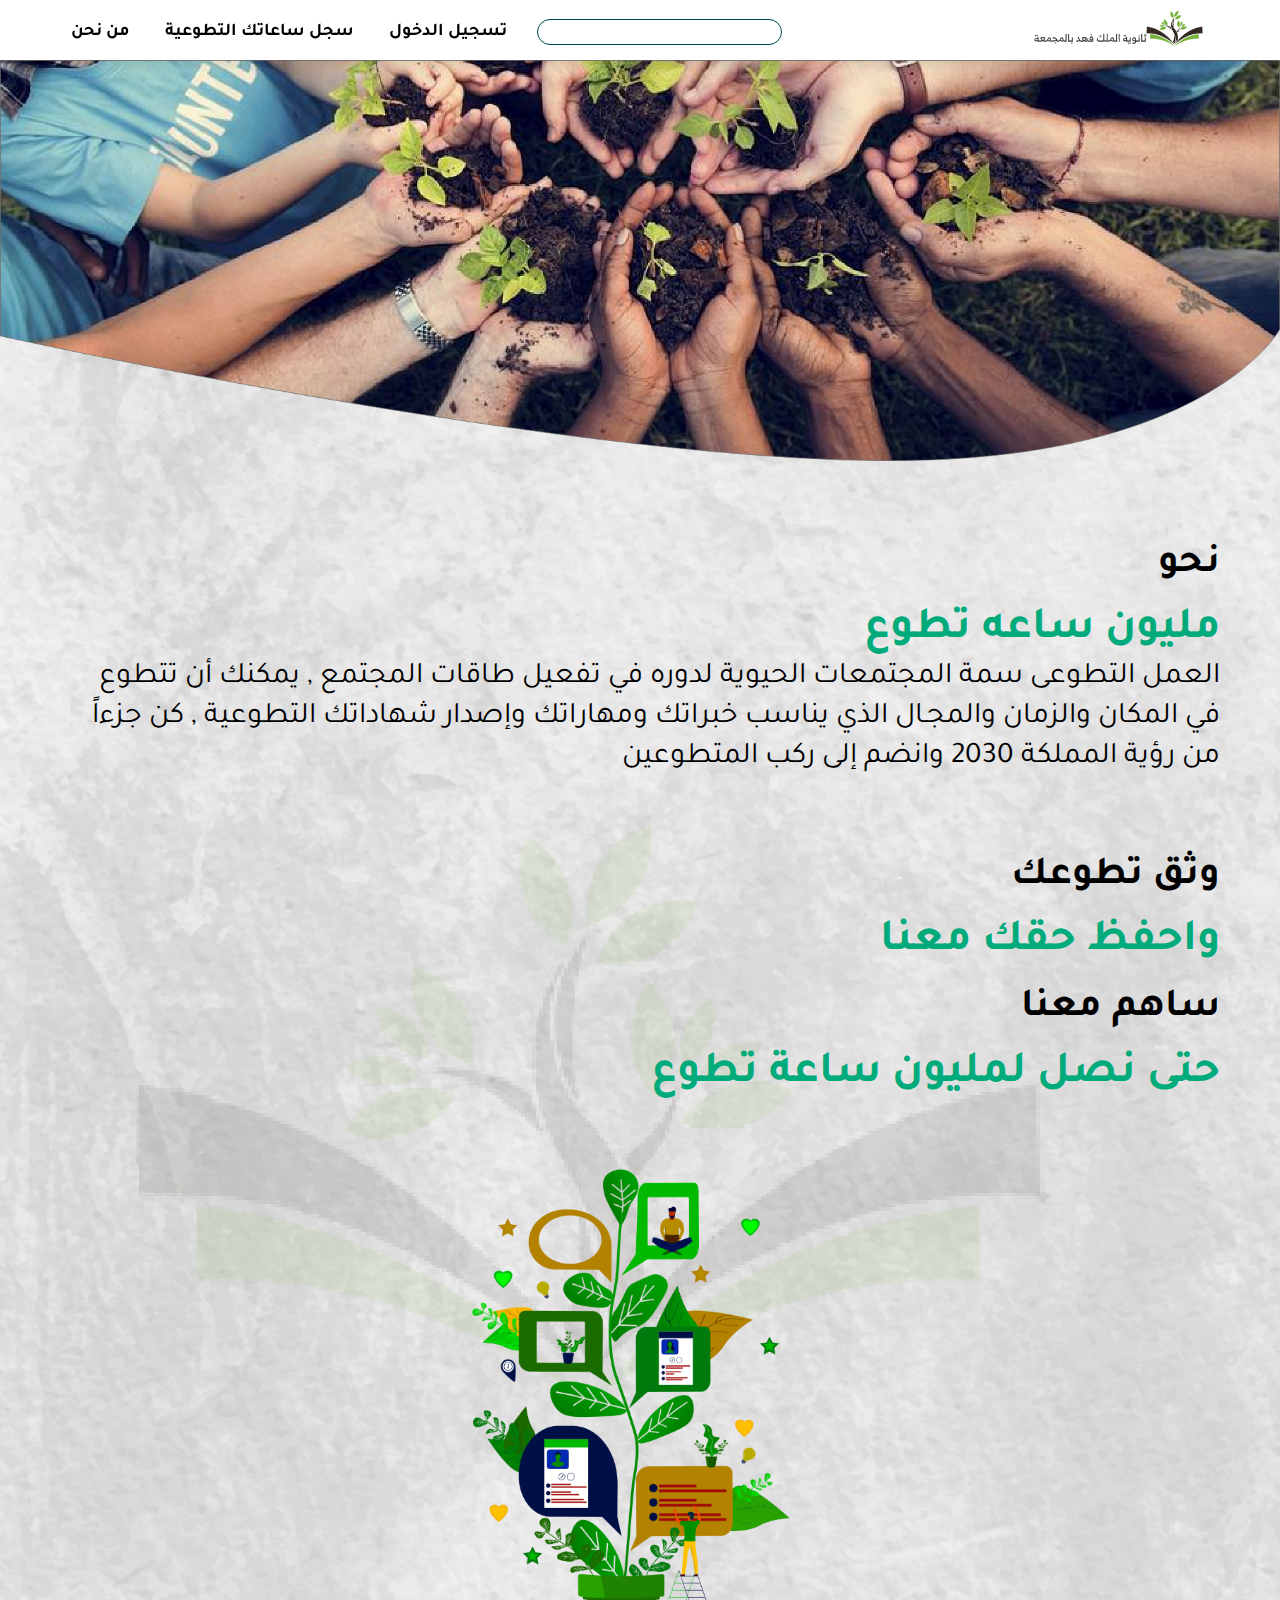
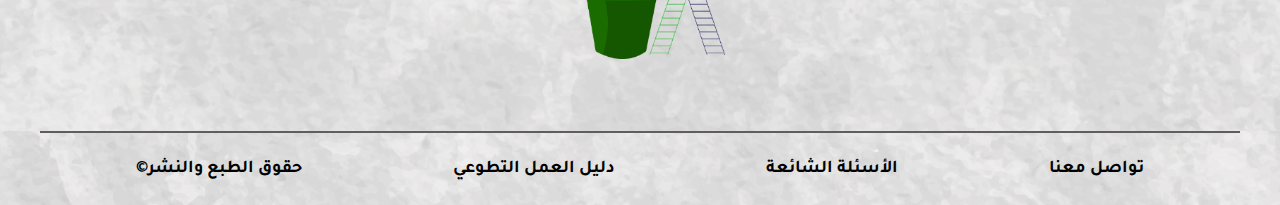
<file: index.html>
<!DOCTYPE html>
<html lang="en">
<head>
  <meta charset="UTF-8">
  <meta http-equiv="X-UA-Compatible" content="IE=edge">
  <meta name="viewport" content="width=, initial-scale=1.0">
  <title>ثانوية الملك فهد بالمجمعة</title>
  <link rel="icon" href="./images/landing-2.png">
  
  <!-- font awesome cdn link  -->
  <link rel="stylesheet" href="https://cdnjs.cloudflare.com/ajax/libs/font-awesome/6.1.1/css/all.min.css" integrity="sha512-KfkfwYDsLkIlwQp6LFnl8zNdLGxu9YAA1QvwINks4PhcElQSvqcyVLLD9aMhXd13uQjoXtEKNosOWaZqXgel0g==" crossorigin="anonymous" referrerpolicy="no-referrer" />
  
  <!-- custom css file link  -->
  <link rel="stylesheet" href="css/style.css">
</head>
<body>

  <!-- start header  -->
  <header class="header">
    
    <div class="container">
      
      <nav class="navbar">
        <ul>
          <li><a href="about.html">من نحن</a></li>
          <li><a href="register.html">سجل ساعاتك التطوعية</a></li>
          <li><a href="login.html" class="signin">تسجيل الدخول</a></li>
          <li>
            <form action="" class="search-form">
              <input type="search" id="search-box">
              <label for="search-box" class="fas fa-search"></label>
            </form>
          </li>
        </ul>
      </nav>
      
      <div id="menu-btn" class="fas fa-bars"></div>
    
      <a href="login.html"><i class="fa-regular fa-user"></i></a>
      
      <a href="index.html" class="logo"><img src="images/logo.png" alt=""></a>
    </div>
    
  </header>

  <!-- end header  -->


  <!-- start home landing -->
  
  <div class="home-landing">

    <div class="image">
      <img src="./images/home-landing.png" alt="">
    </div>

    <div class="box-container">

      <div class="box">
        <h2>نحو</h2>
        <h1><span> مليون ساعه تطوع </span></h1>
        <p>العمل التطوعى سمة المجتمعات الحيوية لدوره في تفعيل طاقات المجتمع , يمكنك أن تتطوع في المكان والزمان والمجـال الذي يناسب خبراتك ومهاراتك وإصدار شهاداتك التطوعية , كن جزءاً من رؤية المملكة 2030 وانضم إلى ركب المتطوعين</p>
      </div>

      <div class="box">
        <h2>وثق تطوعك</h2>
          <span>واحفظ حقك معنا</span>
          <h2>ساهم معنا</h2>
          <span>حتى نصل لمليون ساعة تطوع</span>
      </div>

      <div class="box box-image">
        <img src="./images/landing-box.png" alt="">
      </div>

    </div>

  </div>

  <!-- end home landing -->


  <!-- start footer -->

  <footer class="footer">

    <div class="container">

      <a href="#">&copy;حقوق الطبع والنشر</a>
      <a href="./images/دليل العمل التطوعي 7فبراير2.pdf">دليل العمل التطوعي</a>
      <a href="questions.html"> الأسئلة الشائعة</a>

      <div class="contact">
        <h3>تواصل معنا</h3>
        <div class="icons">
          <a href="#"><i class="fa-brands fa-facebook"></i></a>
          <a href="#"><i class="fa-brands fa-instagram"></i></a>
          <a href="#"><i class="fa-brands fa-twitter"></i></a>
          <a href="#"><i class="fa-brands fa-youtube"></i></a>
        </div>
      </div>

    </div>

  </footer>

  <!-- end footer -->









  <!-- js file  -->
  <script src="./js/script.js"></script>
</body>
</html>
</file>
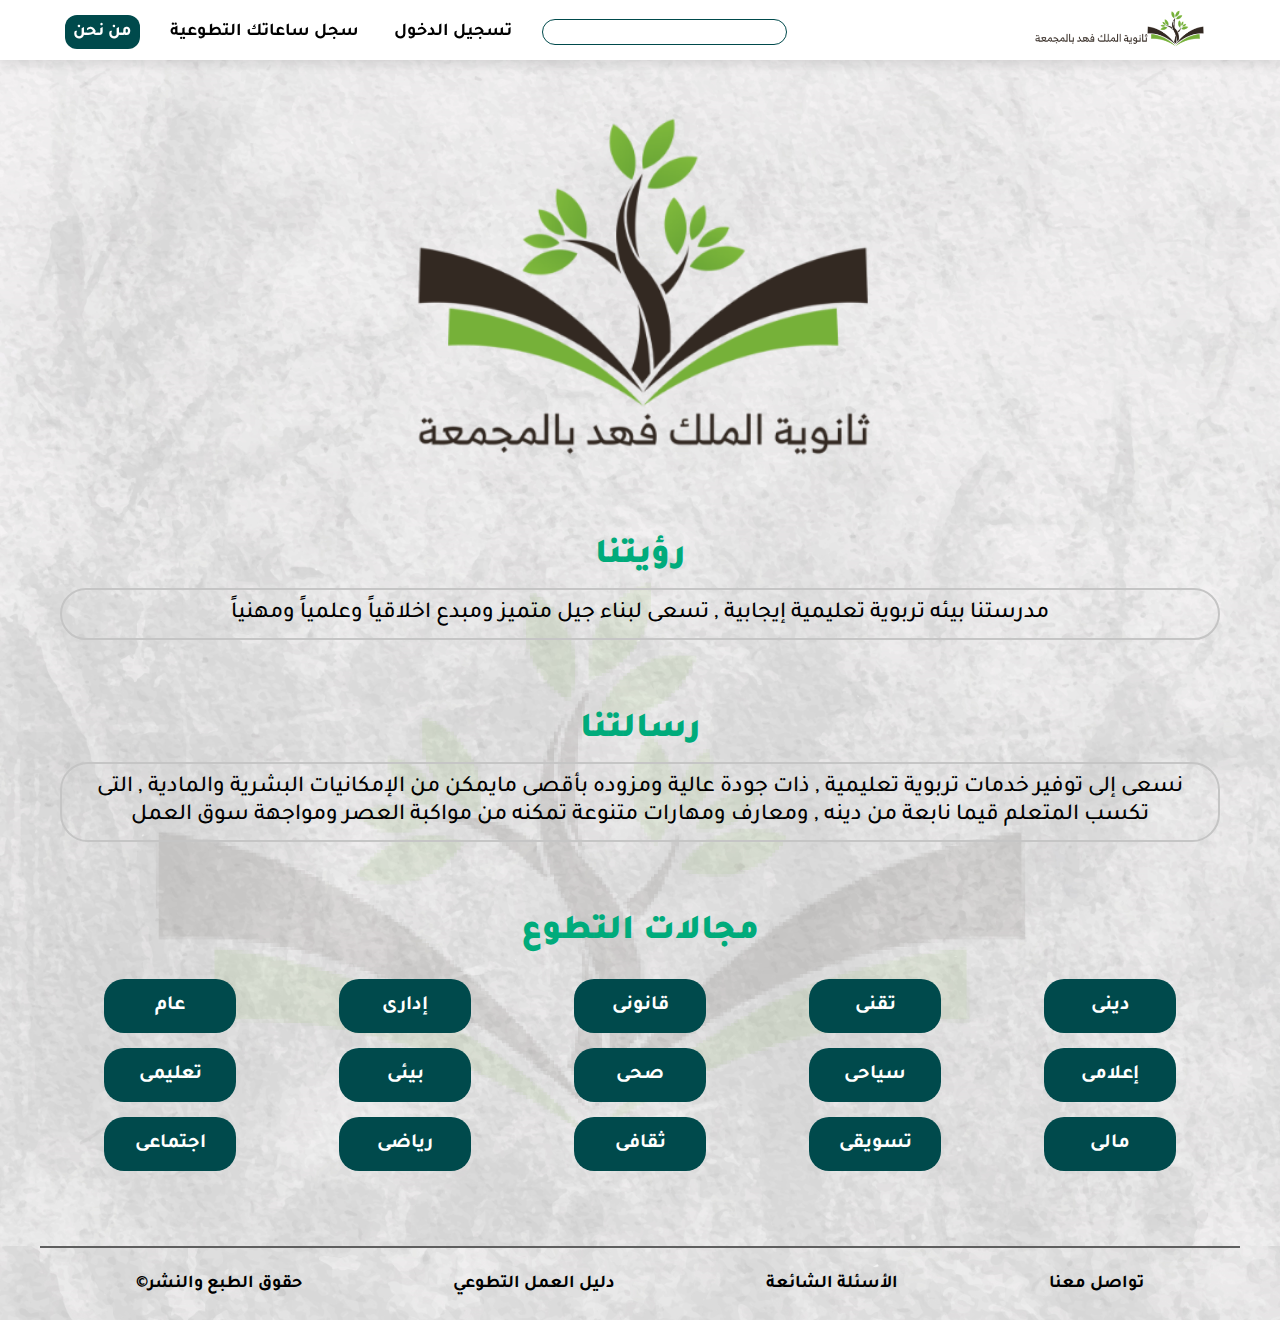
<file: about.html>
<!DOCTYPE html>
<html lang="en">
<head>
  <meta charset="UTF-8">
  <meta http-equiv="X-UA-Compatible" content="IE=edge">
  <meta name="viewport" content="width=, initial-scale=1.0">
  <title>من نحن</title>
  <link rel="icon" href="./images/landing-2.png">
  
  <!-- font awesome cdn link  -->
  <link rel="stylesheet" href="https://cdnjs.cloudflare.com/ajax/libs/font-awesome/6.1.1/css/all.min.css" integrity="sha512-KfkfwYDsLkIlwQp6LFnl8zNdLGxu9YAA1QvwINks4PhcElQSvqcyVLLD9aMhXd13uQjoXtEKNosOWaZqXgel0g==" crossorigin="anonymous" referrerpolicy="no-referrer" />
  
  <!-- custom css file link  -->
  <link rel="stylesheet" href="css/style.css">
</head>
<body>

  <!-- start header  --> 
  <header class="header">
    
    <div class="container">
      
      <nav class="navbar">
        <ul>
          <li><a href="about.html">من نحن</a></li>
          <li><a href="register.html">سجل ساعاتك التطوعية</a></li>
          <li><a href="login.html" class="signin">تسجيل الدخول</a></li>
          <li>
            <form action="" class="search-form">
              <input type="search" id="search-box">
              <label for="search-box" class="fas fa-search"></label>
            </form>
          </li>
        </ul>
      </nav>
      
      <div id="menu-btn" class="fas fa-bars"></div>
      
      <a href="login.html"><i class="fa-regular fa-user"></i></a>
      
      <a href="index.html" class="logo"><img src="images/logo.png" alt=""></a>
    
    </div>
    
  </header>

  <!-- end header  -->


  <!-- start about -->

  <div class="about">
		<div class="image">
			<img src="./images/landing-2.png" alt="">
		</div>
		<div class="container">
      <div class="text">
				<h1>رؤيتنا <i class="fa-solid fa-eye"></i></h1>
        <p>مدرستنا بيئه تربوية تعليمية إيجابية , تسعى لبناء جيل متميز ومبدع اخلاقياً وعلمياً ومهنياً</p>
			</div>
      <div class="text">
				<h1>رسالتنا  <i class="fa-solid fa-envelope"></i></h1>
        <p>نسعى إلى توفير خدمات تربوية تعليمية , ذات جودة عالية ومزوده بأقصى مايمكن من الإمكانيات البشرية والمادية , التى تكسب المتعلم قيما نابعة من دينه , ومعارف ومهارات متنوعة تمكنه من مواكبة العصر ومواجهة سوق العمل</p>
			</div>
      <div class="text">
				<h1>مجالات التطوع</h1>
				<div class="titles">
          <div class="title"><button>عام</button></div>
          <div class="title"><button>إدارى</button></div>
          <div class="title"><button>قانونى</button></div>
          <div class="title"><button>تقنى</button></div>
          <div class="title"><button>دينى</button></div>
          <div class="title"><button>تعليمى</button></div>
          <div class="title"><button>بيئى</button></div>
          <div class="title"><button>صحى</button></div>
          <div class="title"><button>سياحى</button></div>
          <div class="title"><button>إعلامى</button></div>
          <div class="title"><button>اجتماعى</button></div>
          <div class="title"><button>رياضى</button></div>
          <div class="title"><button>ثقافى</button></div>
          <div class="title"><button>تسويقى</button></div>
          <div class="title"><button>مالى</button></div>
				</div>
			</div>
		</div>
	</div>

  <!-- end about -->




	<!-- start footer -->

  <footer class="footer">

    <div class="container">

      <a href="#">&copy;حقوق الطبع والنشر</a>
      <a href="./images/دليل العمل التطوعي 7فبراير2.pdf">دليل العمل التطوعي</a>
      <a href="questions.html"> الأسئلة الشائعة</a>

      <div class="contact">
        <h3>تواصل معنا</h3>
        <div class="icons">
          <a href="#"><i class="fa-brands fa-facebook"></i></a>
          <a href="#"><i class="fa-brands fa-instagram"></i></a>
          <a href="#"><i class="fa-brands fa-twitter"></i></a>
          <a href="#"><i class="fa-brands fa-youtube"></i></a>
        </div>
      </div>

    </div>

  </footer>
	
		<!-- end footer -->
	
	
	
	
	
	
	
	
	
	
	
	
		<!--  js file  -->
		<script src="./js/script.js"></script>
</body>
</html>
</file>
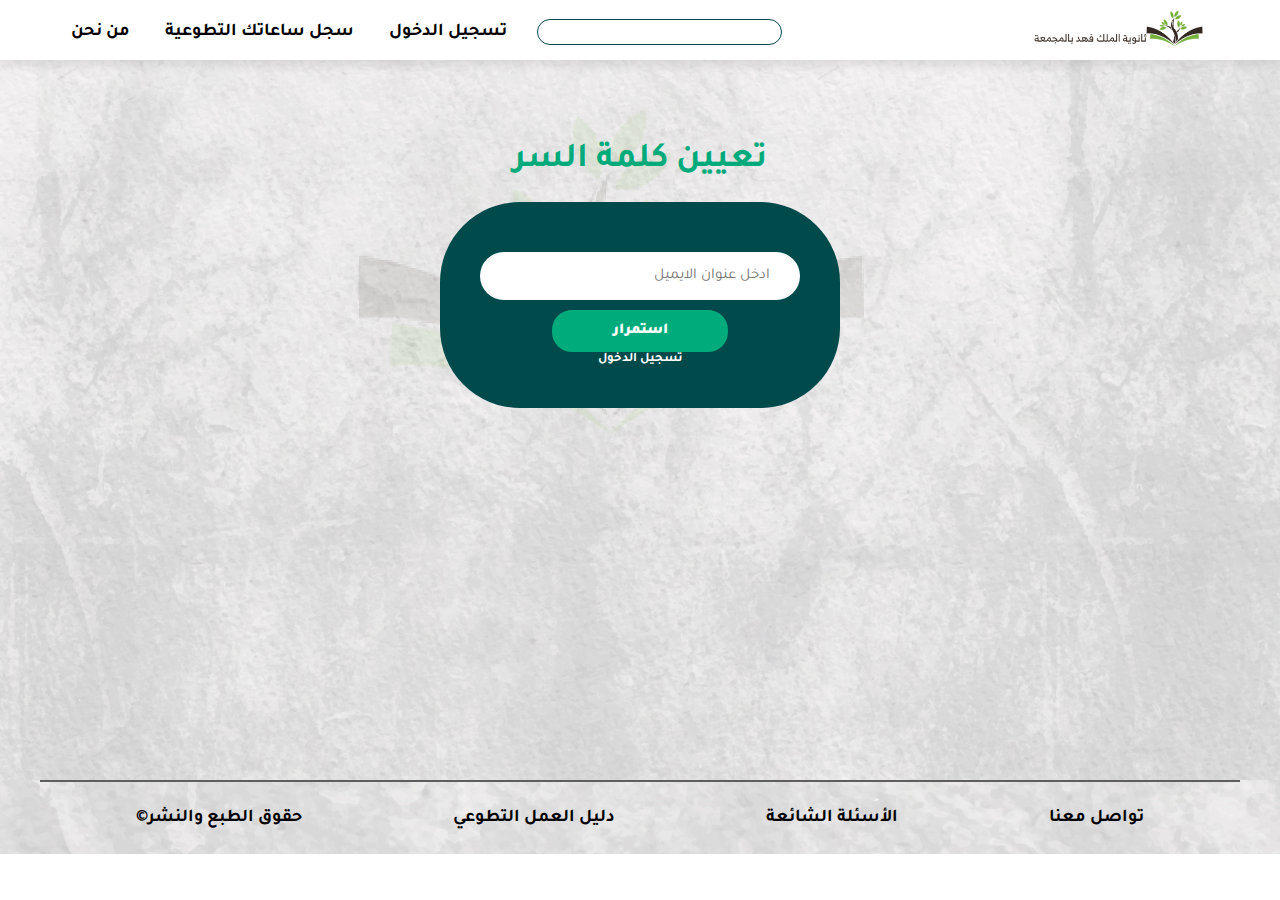
<file: forgot-password.html>
<!DOCTYPE html>
<html lang="en">
<head>
  <meta charset="UTF-8">
  <meta http-equiv="X-UA-Compatible" content="IE=edge">
  <meta name="viewport" content="width=device-width, initial-scale=1.0">
  <title>تعيين كلمة السر</title>
  <link rel="icon" href="./images/landing-2.png">
  
  <!-- font awesome cdn link  -->
  <link rel="stylesheet" href="https://cdnjs.cloudflare.com/ajax/libs/font-awesome/6.1.1/css/all.min.css" integrity="sha512-KfkfwYDsLkIlwQp6LFnl8zNdLGxu9YAA1QvwINks4PhcElQSvqcyVLLD9aMhXd13uQjoXtEKNosOWaZqXgel0g==" crossorigin="anonymous" referrerpolicy="no-referrer" />
  
  <!-- custom css file link  -->
  <link rel="stylesheet" href="css/style.css">
</head>
<body>

    <!-- start header  -->

    <header class="header">
    
      <div class="container">
        
        <nav>
          <ul>
            <li><a href="about.html">من نحن</a></li>
            <li><a href="register.html">سجل ساعاتك التطوعية</a></li>
            <li><a href="login.html" class="signin">تسجيل الدخول</a></li>
            <li>
              <form action="" class="search-form">
                <input type="search" id="search-box">
                <label for="search-box" class="fas fa-search"></label>
              </form>
            </li>
          </ul>
        </nav>
        
        <div id="menu-btn" class="fas fa-bars"></div>
        
        <a href="login.html"><i class="fa-regular fa-user"></i></a>
        
        <a href="index.html" class="logo"><img src="images/logo.png" alt=""></a>
      </div>
      
    </header>
  
    <!-- end header  -->

    <!-- start forgot password  -->

    <div class="forgot-password">

      <div class="container">

				<div class="forgot-password-form">

					<div class="text">
						<h1>تعيين كلمة السر</h1>
					</div>
    
          <form action="" method="post">
              <div class="inputBox">
                <input type="email" name="" placeholder="ادخل عنوان الايميل" id="" required>
                <i class="fas fa-user"></i>
              </div>
              <input type="submit" value="استمرار" class="btn">
              <div class="flex">
                <a href="login.html">تسجيل الدخول</a>
              </div>
          </form>

        </div>

			</div>

		</div>

    <!-- end forgot password  -->








    <!-- start footer -->

				<footer class="footer">

			<div class="container">
	
				<a href="#">&copy;حقوق الطبع والنشر</a>
				<a href="./images/دليل العمل التطوعي 7فبراير2.pdf">دليل العمل التطوعي</a>
				<a href="questions.html"> الأسئلة الشائعة</a>
	
				<div class="contact">
					<h3>تواصل معنا</h3>
					<div class="icons">
						<a href="#"><i class="fa-brands fa-facebook"></i></a>
						<a href="#"><i class="fa-brands fa-instagram"></i></a>
						<a href="#"><i class="fa-brands fa-twitter"></i></a>
						<a href="#"><i class="fa-brands fa-youtube"></i></a>
					</div>
				</div>
	
			</div>
	
		</footer>
	
		<!-- end footer -->
	
	
	
	
	
	
	
	
	
	
	
	
		<!-- file js  -->
		<script src="./js/script.js"></script>
</body>
</html>
</file>
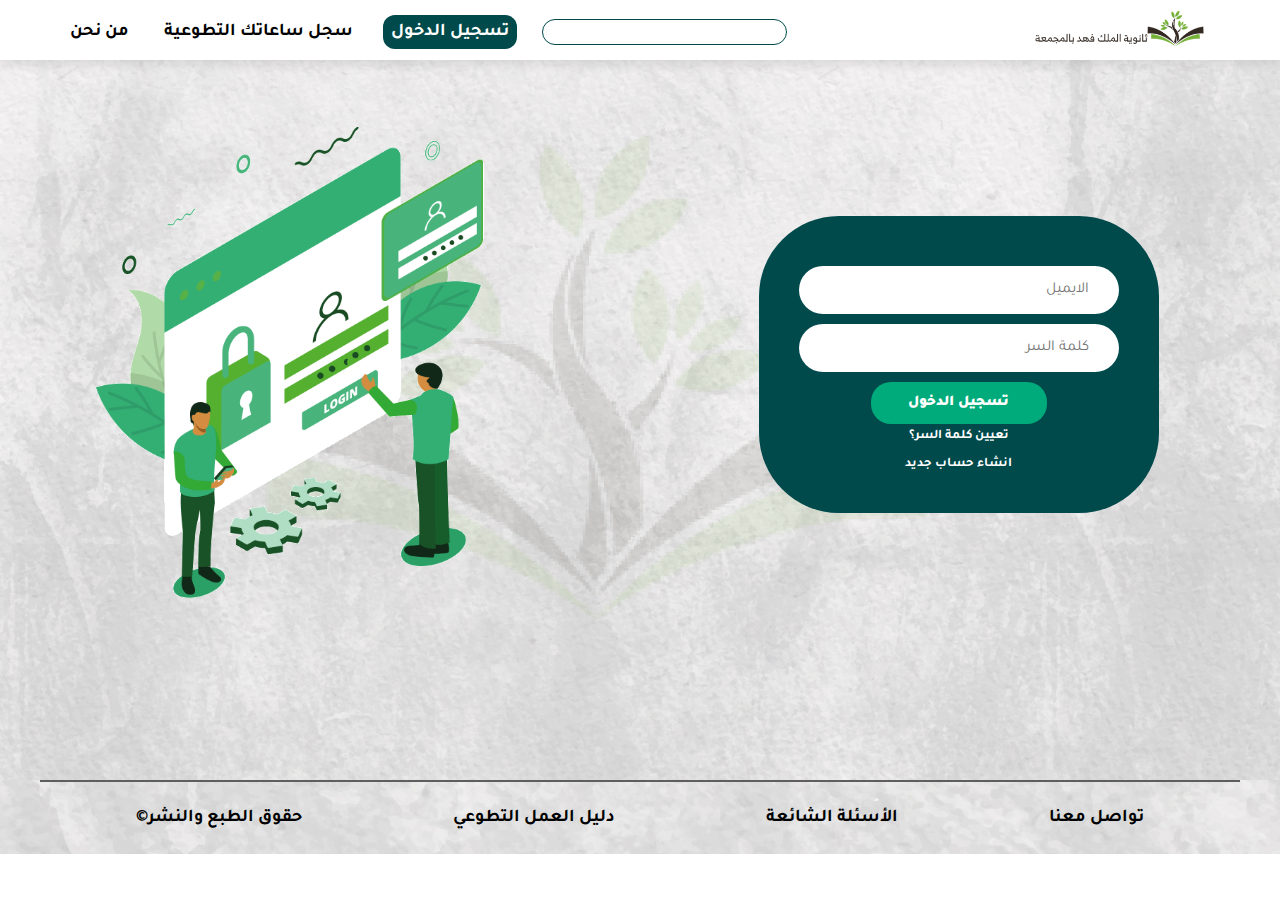
<file: login.html>
<!DOCTYPE html>
<html lang="en">
<head>
  <meta charset="UTF-8">
  <meta http-equiv="X-UA-Compatible" content="IE=edge">
  <meta name="viewport" content="width=device-width, initial-scale=1.0">
  <title>تسجيل الدخول</title>
  <link rel="icon" href="./images/landing-2.png">
  
  <!-- font awesome cdn link  -->
  <link rel="stylesheet" href="https://cdnjs.cloudflare.com/ajax/libs/font-awesome/6.1.1/css/all.min.css" integrity="sha512-KfkfwYDsLkIlwQp6LFnl8zNdLGxu9YAA1QvwINks4PhcElQSvqcyVLLD9aMhXd13uQjoXtEKNosOWaZqXgel0g==" crossorigin="anonymous" referrerpolicy="no-referrer" />
  
  <!-- custom css file link  -->
  <link rel="stylesheet" href="css/style.css">
</head>
<body>

    <!-- start header  -->

    <header class="header">
    
      <div class="container">
        
        <nav>
          <ul>
            <li><a href="about.html">من نحن</a></li>
            <li><a href="register.html">سجل ساعاتك التطوعية</a></li>
            <li><a href="login.html" class="signin">تسجيل الدخول</a></li>
            <li>
              <form action="" class="search-form">
                <input type="search" id="search-box">
                <label for="search-box" class="fas fa-search"></label>
              </form>
            </li>
          </ul>
        </nav>
        
        
        <div id="menu-btn" class="fas fa-bars"></div>
        
        <a href="login.html"><i class="fa-regular fa-user"></i></a>
        
        <a href="index.html" class="logo"><img src="images/logo.png" alt=""></a>
      </div>
      
    </header>
  
    <!-- end header  -->
  
  
  
    <!-- start login -->
  
    <div class="login">
  
      <div class="container">

        <div class="image">
          <img src="./images/01234.png" alt="">
        </div>
        <div class="login-form">
    
          <form action="" method="post">
              <div class="inputBox">
                <input type="email" name="" placeholder="الايميل" id="" required>
                <i class="fas fa-user"></i>
              </div>
              <div class="inputBox">
                <input type="password" name="" placeholder="كلمة السر" id="" required>
                <i class="fas fa-lock"></i>
              </div>
              <input type="submit" value="تسجيل الدخول" class="btn">
              <div class="flex">
                <a href="forgot-password.html">تعيين كلمة السر؟</a>
                <a href="register.html">انشاء حساب جديد</a>
              </div>
          </form>

        </div>
  
      </div>

    </div>
    
    <!--end login -->

  
    <!-- start footer -->
  
    <footer class="footer">

			<div class="container">
	
				<a href="#">&copy;حقوق الطبع والنشر</a>
				<a href="./images/دليل العمل التطوعي 7فبراير2.pdf">دليل العمل التطوعي</a>
				<a href="questions.html"> الأسئلة الشائعة</a>
	
				<div class="contact">
					<h3>تواصل معنا</h3>
					<div class="icons">
						<a href="#"><i class="fa-brands fa-facebook"></i></a>
						<a href="#"><i class="fa-brands fa-instagram"></i></a>
						<a href="#"><i class="fa-brands fa-twitter"></i></a>
						<a href="#"><i class="fa-brands fa-youtube"></i></a>
					</div>
				</div>
	
			</div>
	
		</footer>
  
    <!-- end footer -->
  
  
  
  
  
  
  
  
  
  
  
  
    <!-- file js  -->
    <script src="./js/script.js"></script>
</body>
</html>
</file>
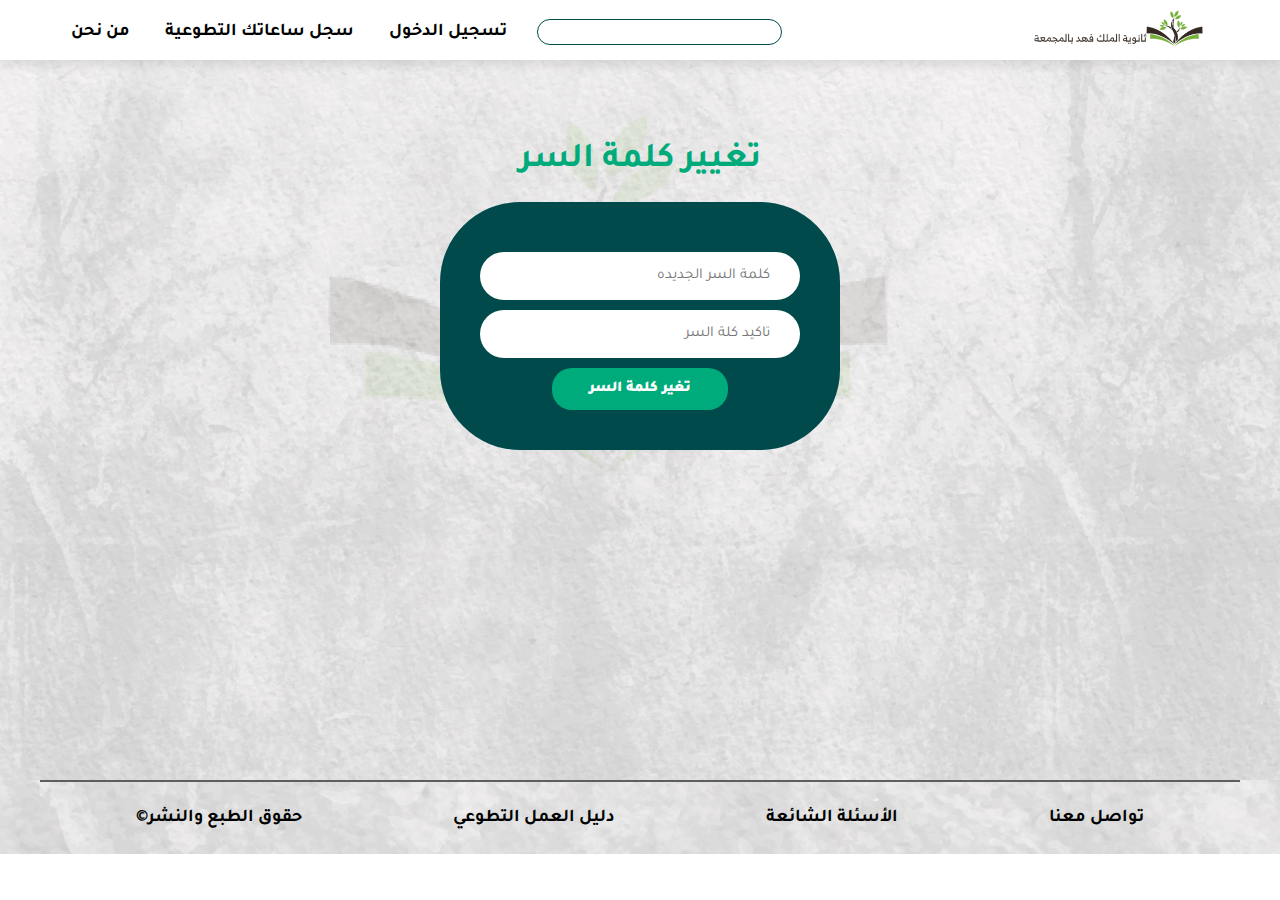
<file: new-password.html>
<!DOCTYPE html>
<html lang="en">
<head>
  <meta charset="UTF-8">
  <meta http-equiv="X-UA-Compatible" content="IE=edge">
  <meta name="viewport" content="width=device-width, initial-scale=1.0">
  <title>كلمة السر الجديدة</title>
  <link rel="icon" href="./images/landing-2.png">
  
  <!-- font awesome cdn link  -->
  <link rel="stylesheet" href="https://cdnjs.cloudflare.com/ajax/libs/font-awesome/6.1.1/css/all.min.css" integrity="sha512-KfkfwYDsLkIlwQp6LFnl8zNdLGxu9YAA1QvwINks4PhcElQSvqcyVLLD9aMhXd13uQjoXtEKNosOWaZqXgel0g==" crossorigin="anonymous" referrerpolicy="no-referrer" />
  
  <!-- custom css file link  -->
  <link rel="stylesheet" href="css/style.css">
</head>
<body>

    <!-- start header  -->

    <header class="header">
    
      <div class="container">
        
        <nav>
          <ul>
            <li><a href="about.html">من نحن</a></li>
            <li><a href="register.html">سجل ساعاتك التطوعية</a></li>
            <li><a href="login.html" class="signin">تسجيل الدخول</a></li>
            <li>
              <form action="" class="search-form">
                <input type="search" id="search-box">
                <label for="search-box" class="fas fa-search"></label>
              </form>
            </li>
          </ul>
        </nav>
        
        
        <div id="menu-btn" class="fas fa-bars"></div>
        
        <a href="login.html"><i class="fa-regular fa-user"></i></a>
        
        <a href="index.html" class="logo"><img src="images/logo.png" alt=""></a>
      </div>
      
    </header>
  
    <!-- end header  -->

    <!-- start forgot password  -->

    <div class="new-password">

      <div class="container">

				<div class="new-password-form">

					<div class="text">
						<h1>تغيير كلمة السر</h1>
					</div>
    
          <form action="" method="post">
              <div class="inputBox">
                <input type="password" name="" placeholder="كلمة السر الجديده" id="" required>
                <i class="fas fa-lock"></i>
              </div>
              <div class="inputBox">
                <input type="password" name="" placeholder="تاكيد كلة السر" id="" required>
                <i class="fas fa-lock"></i>
              </div>
              <input type="submit" value="تغير كلمة السر" class="btn">
          </form>

        </div>

			</div>

		</div>

    <!-- end forgot password  -->








    <!-- start footer -->

				<footer class="footer">

			<div class="container">
	
				<a href="#">&copy;حقوق الطبع والنشر</a>
				<a href="./images/دليل العمل التطوعي 7فبراير2.pdf">دليل العمل التطوعي</a>
				<a href="questions.html"> الأسئلة الشائعة</a>
	
				<div class="contact">
					<h3>تواصل معنا</h3>
					<div class="icons">
						<a href="#"><i class="fa-brands fa-facebook"></i></a>
						<a href="#"><i class="fa-brands fa-instagram"></i></a>
						<a href="#"><i class="fa-brands fa-twitter"></i></a>
						<a href="#"><i class="fa-brands fa-youtube"></i></a>
					</div>
				</div>
	
			</div>
	
		</footer>
	
		<!-- end footer -->
	
	
	
	
	
	
	
	
	
	
	
	
		<!-- file js  -->
		<script src="./js/script.js"></script>
</body>
</html>
</file>
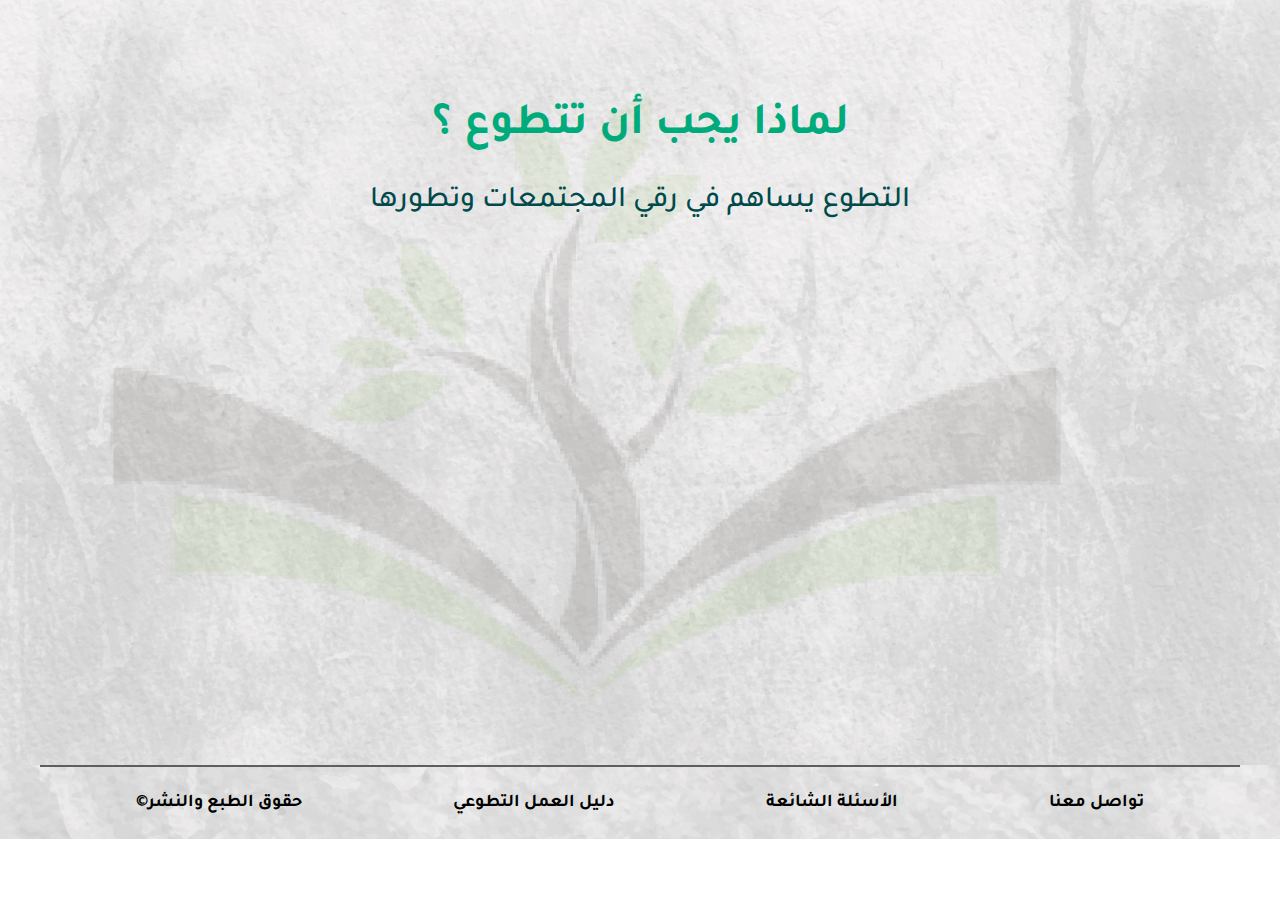
<file: questions.html>
<!DOCTYPE html>
<html lang="en">
<head>
  <meta charset="UTF-8">
  <meta http-equiv="X-UA-Compatible" content="IE=edge">
  <meta name="viewport" content="width=, initial-scale=1.0">
  <title>الأسئلة الشائعة</title>
  <link rel="icon" href="./images/landing-2.png">
  
  <!-- font awesome cdn link  -->
  <link rel="stylesheet" href="https://cdnjs.cloudflare.com/ajax/libs/font-awesome/6.1.1/css/all.min.css" integrity="sha512-KfkfwYDsLkIlwQp6LFnl8zNdLGxu9YAA1QvwINks4PhcElQSvqcyVLLD9aMhXd13uQjoXtEKNosOWaZqXgel0g==" crossorigin="anonymous" referrerpolicy="no-referrer" />
  
  <!-- custom css file link  -->
  <link rel="stylesheet" href="css/style.css">
</head>
<body>


  <!-- start questions  -->

  <div class="questions">

    <div class="container">

      <h1>لماذا يجب أن تتطوع ؟</h1>
			<p>التطوع يساهم في رقي المجتمعات وتطورها</p>

		</div>

	</div>

  <!-- end questions  -->





	  <!-- start footer -->

		<footer class="footer">

			<div class="container">
	
				<a href="#">&copy;حقوق الطبع والنشر</a>
				<a href="./images/دليل العمل التطوعي 7فبراير2.pdf">دليل العمل التطوعي</a>
				<a href="questions.html"> الأسئلة الشائعة</a>
	
				<div class="contact">
					<h3>تواصل معنا</h3>
					<div class="icons">
						<a href="#"><i class="fa-brands fa-facebook"></i></a>
						<a href="#"><i class="fa-brands fa-instagram"></i></a>
						<a href="#"><i class="fa-brands fa-twitter"></i></a>
						<a href="#"><i class="fa-brands fa-youtube"></i></a>
					</div>
				</div>
	
			</div>
	
		</footer>
	
		<!-- end footer -->
	
	
	
	
	
	
	
	
	
	
	
	
		<!-- file js  -->
		<script src="./js/script.js"></script>
</body>
</html>
</file>
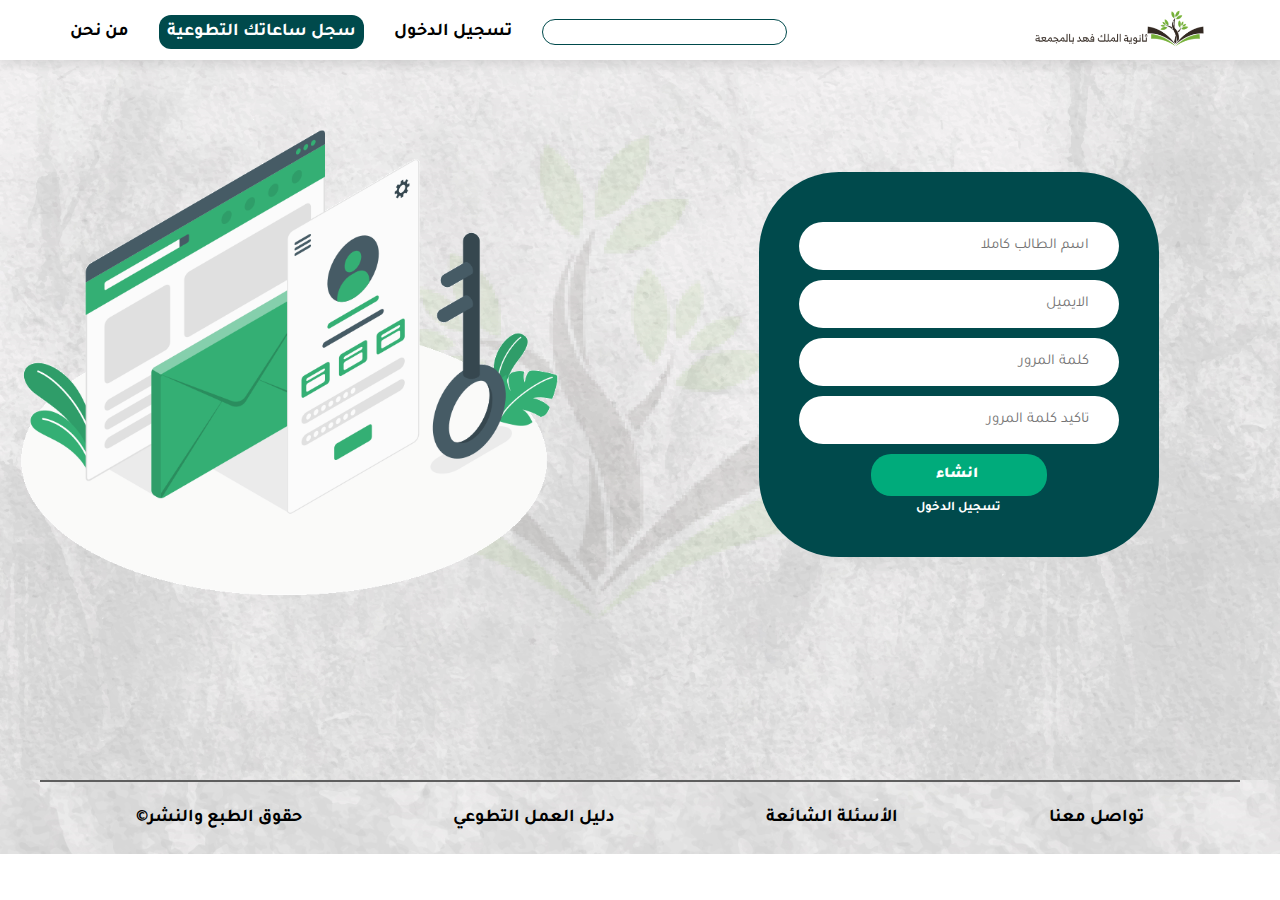
<file: register.html>
<!DOCTYPE html>
<html lang="en">
<head>
  <meta charset="UTF-8">
  <meta http-equiv="X-UA-Compatible" content="IE=edge">
  <meta name="viewport" content="width=, initial-scale=1.0">
  <title>انشاء حساب جديد</title>
  <link rel="icon" href="./images/landing-2.png">
  
  <!-- font awesome cdn link  -->
  <link rel="stylesheet" href="https://cdnjs.cloudflare.com/ajax/libs/font-awesome/6.1.1/css/all.min.css" integrity="sha512-KfkfwYDsLkIlwQp6LFnl8zNdLGxu9YAA1QvwINks4PhcElQSvqcyVLLD9aMhXd13uQjoXtEKNosOWaZqXgel0g==" crossorigin="anonymous" referrerpolicy="no-referrer" />
  
  <!-- custom css file link  -->
  <link rel="stylesheet" href="css/style.css">
</head>
<body>

  <!-- start header  -->

  <header class="header">
    
    <div class="container">
      
      <nav class="navbar">
        <ul>
          <li><a href="about.html">من نحن</a></li>
          <li><a href="register.html">سجل ساعاتك التطوعية</a></li>
          <li><a href="login.html" class="signin">تسجيل الدخول</a></li>
          <li>
            <form action="" class="search-form">
              <input type="search" id="search-box">
              <label for="search-box" class="fas fa-search"></label>
            </form>
          </li>
        </ul>
      </nav>
      
      
      <div id="menu-btn" class="fas fa-bars"></div>
      
      <a href="login.html"><i class="fa-regular fa-user"></i></a>
      
      <a href="index.html" class="logo"><img src="images/logo.png" alt=""></a>
    </div>
    
  </header>

  <!-- end header  -->


  <!--  start register -->
  
  <div class="register">

  	<div class="container">
      <div class="image">
				<img src="./images/0123.png" alt="">
			</div>
  		<div class="register-form">
  
  	  	<form action="" method="post">
  	  		<div class="inputBox">
  	  			<input type="text" name="" placeholder="اسم الطالب كاملا" id="" required>
  	  			<i class="fas fa-user"></i>
  	  		</div>
  	  		<div class="inputBox">
  	  			<input type="email" name="" placeholder="الايميل" id="" required>
  	  			<i class="fas fa-envelope"></i>
  	  		</div>
  	  		<div class="inputBox">
  	  	  	<input type="password" name="" placeholder="كلمة المرور" id="" required>
  	  			<i class="fas fa-lock"></i>
  	  		</div>
  	  		<div class="inputBox">
  	  			<input type="password" name="" placeholder="تاكيد كلمة المرور" id="" required>
  	  			<i class="fas fa-lock"></i>
  	  		</div>
  	  		<input type="submit" value="انشاء " class="btn">
  	  		<div class="flex">
  	  		  <a href="login.html">تسجيل الدخول</a>
  	  	  </div>
  	  	</form>
  		
  		</div>

  	</div>

  </div>

  <!-- end register  -->



  <!-- start footer -->
  
  <footer class="footer">

    <div class="container">

      <a href="#">&copy;حقوق الطبع والنشر</a>
      <a href="./images/دليل العمل التطوعي 7فبراير2.pdf">دليل العمل التطوعي</a>
      <a href="questions.html"> الأسئلة الشائعة</a>

      <div class="contact">
        <h3>تواصل معنا</h3>
        <div class="icons">
          <a href="#"><i class="fa-brands fa-facebook"></i></a>
          <a href="#"><i class="fa-brands fa-instagram"></i></a>
          <a href="#"><i class="fa-brands fa-twitter"></i></a>
          <a href="#"><i class="fa-brands fa-youtube"></i></a>
        </div>
      </div>

    </div>

  </footer>

  <!-- end footer -->












  <!-- file js  -->
  <script src="./js/script.js"></script>
</body>
</html>
</file>
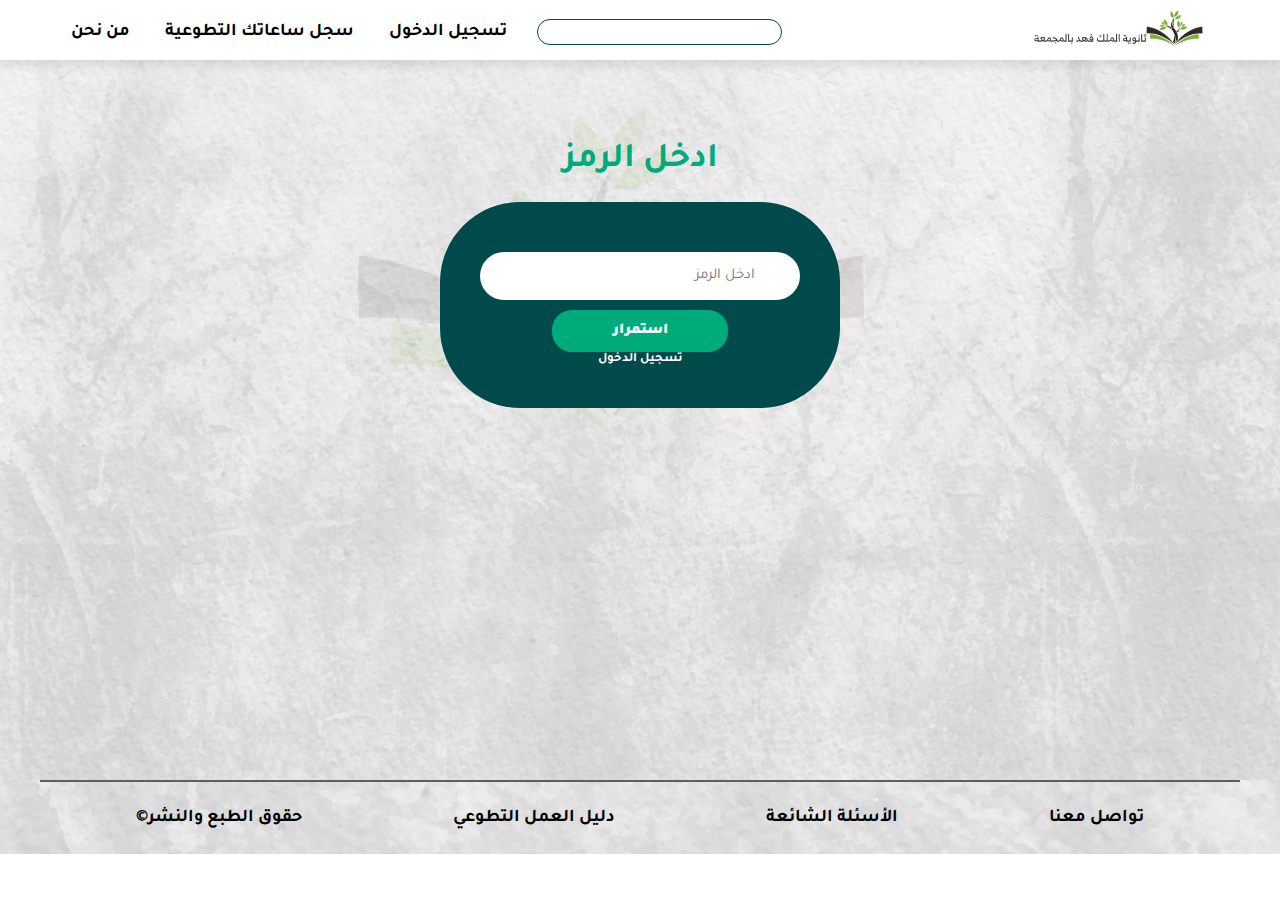
<file: reset-code.html>
<!DOCTYPE html>
<html lang="en">
<head>
  <meta charset="UTF-8">
  <meta http-equiv="X-UA-Compatible" content="IE=edge">
  <meta name="viewport" content="width=device-width, initial-scale=1.0">
  <title>ادخل الرمز</title>
  <link rel="icon" href="./images/landing-2.png">
  
  <!-- font awesome cdn link  -->
  <link rel="stylesheet" href="https://cdnjs.cloudflare.com/ajax/libs/font-awesome/6.1.1/css/all.min.css" integrity="sha512-KfkfwYDsLkIlwQp6LFnl8zNdLGxu9YAA1QvwINks4PhcElQSvqcyVLLD9aMhXd13uQjoXtEKNosOWaZqXgel0g==" crossorigin="anonymous" referrerpolicy="no-referrer" />
  
  <!-- custom css file link  -->
  <link rel="stylesheet" href="css/style.css">
</head>
<body>

    <!-- start header  -->

    <header class="header">
    
      <div class="container">
        
        <nav>
          <ul>
            <li><a href="about.html">من نحن</a></li>
            <li><a href="register.html">سجل ساعاتك التطوعية</a></li>
            <li><a href="login.html" class="signin">تسجيل الدخول</a></li>
            <li>
              <form action="" class="search-form">
                <input type="search" id="search-box">
                <label for="search-box" class="fas fa-search"></label>
              </form>
            </li>
          </ul>
        </nav>
        
        
        <div id="menu-btn" class="fas fa-bars"></div>
        
        <a href="login.html"><i class="fa-regular fa-user"></i></a>
        
        <a href="index.html" class="logo"><img src="images/logo.png" alt=""></a>
      </div>
      
    </header>
  
    <!-- end header  -->

    <!-- start forgot password  -->

    <div class="reset-code">

      <div class="container">

				<div class="reset-code-form">

					<div class="text">
						<h1>ادخل الرمز</h1>
					</div>
    
          <form action="" method="post">
              <div class="inputBox">
                <input type="number" name="" placeholder="ادخل الرمز" id="" required>
                <i class="fas fa-user"></i>
              </div>
              <input type="submit" value="استمرار" class="btn">
              <div class="flex">
                <a href="login.html">تسجيل الدخول</a>
              </div>
          </form>

        </div>

			</div>

		</div>

    <!-- end forgot password  -->








    <!-- start footer -->
    <footer class="footer">

			<div class="container">
	
				<a href="#">&copy;حقوق الطبع والنشر</a>
				<a href="./images/دليل العمل التطوعي 7فبراير2.pdf">دليل العمل التطوعي</a>
				<a href="questions.html"> الأسئلة الشائعة</a>
	
				<div class="contact">
					<h3>تواصل معنا</h3>
					<div class="icons">
						<a href="#"><i class="fa-brands fa-facebook"></i></a>
						<a href="#"><i class="fa-brands fa-instagram"></i></a>
						<a href="#"><i class="fa-brands fa-twitter"></i></a>
						<a href="#"><i class="fa-brands fa-youtube"></i></a>
					</div>
				</div>
	
			</div>
	
		</footer>
	
		<!-- end footer -->
	
	
	
	
	
	
	
	
	
	
	
	
		<!-- file js  -->
		<script src="./js/script.js"></script>
</body>
</html>
</file>
<file: css/style.css>
@import url('https://fonts.googleapis.com/css2?family=Amiri:ital,wght@0,400;0,700;1,400;1,700&family=Inter:wght@400;700&family=Open+Sans:ital,wght@0,400;0,600;0,700;0,800;1,400;1,500&family=Outfit:wght@200;400;600;700&family=Red+Hat+Display:ital,wght@0,500;0,700;0,900;1,500;1,700;1,900&family=Tajawal:wght@200;300;400;500;700;800;900&family=Ubuntu:ital,wght@0,300;0,400;0,500;0,700;1,300;1,400;1,500;1,700&family=Work+Sans:wght@200;300;400;500;600;700;800&display=swap');

* {
	font-family: 'Tajawal', sans-serif;
	margin: 0;
	padding: 0;
	-webkit-box-sizing: border-box;
	box-sizing: border-box;
	text-decoration: none;
	-webkit-transition: all .5s linear;
	transition: all .5s linear;
	list-style: none;
}

:root {
	--green: #00ab7b;
	--color-green: #004a4c;
}


html {
	scroll-behavior: smooth;
	font-size: 62.5%;
	overflow-x: hidden;
}

html::-webkit-scrollbar {
	width: 0.7rem;
}

html::-webkit-scrollbar-track {
	background: transparent;
}

html::-webkit-scrollbar-thumb {
	background: var(--green);
}

span {
	color: var(--green);
	font-weight: bold;
	font-size: 45px;
}

.btn {
	display: inline-block;
	border: none;
	padding: 12px;
	border-radius: 20px;
	color: white;
	background-color: var(--green);
	font-weight: 900;
	cursor: pointer;
	width: 55%;
	font-size: 15px;
}

.btn:hover {
	letter-spacing: 0.5px;
	background-color: #019b6f;
}

.option-btn {
	background-color: var(--color-green);
	display: inline-block;
	border: none;
	padding: 12px;
	border-radius: 20px;
	color: white;
	font-size: 15px;
	font-weight: 900;
	cursor: pointer;
	width: 55%;
}

.option-btn:hover {
	background-color: #003436;
	letter-spacing: 0.5px;
}


/* start header  */
header {
	position: -webkit-sticky;
	position: sticky;
	top: 0;
	right: 0;
	z-index: 100;
	height: 60px;
	background-color: #fff;
	padding: 5px;
	-webkit-box-shadow: 0 0.5rem 1rem rgba(0, 0, 0, 0.1);
	box-shadow: 0 0.5rem 1rem rgba(0, 0, 0, 0.1);
}

header .container {
	display: -webkit-box;
	display: -ms-flexbox;
	display: flex;
	justify-content: space-around;
	-webkit-box-align: center;
	-ms-flex-align: center;
	align-items: center;
	-webkit-animation: fadeIn .4s linear .4s backwards;
	animation: fadeIn .4s linear .4s backwards;
}

header .container a i {
	font-weight: bold;
	font-size: 20px;
}

header .container a i:hover {
	transform: rotate(360deg);
}

header .container a {
	color: black;
	font-size: 18px;
	font-weight: 600;
}

header .container nav ul li a.active {
	background-color: var(--color-green);
	padding: 8px;
	border-radius: 12px;
	color: white;
}

header .container nav ul li a.active:hover {
	color: rgb(249, 249, 249);
	background-color: #003d3f;
}

header .container nav ul {
	display: flex;
	justify-content: space-between;
	gap: 25px;
	align-items: center;
}

header .container nav ul li form #search-box {
	border-radius: 13px;
	font-size: 20px;
	border: 1.5px solid var(--color-green);
	width: 245px;
}

header .container nav ul li form #search-box:focus {
	background-color: rgb(222, 222, 222);
}

header .container nav ul li form label {
	font-size: 20px;
	cursor: pointer;
}

header .container nav ul li a {
	color: black;
	font-size: 18px;
	font-weight: 600;
	padding: 5px;
}

header .container a:hover,
header .container nav ul li a:hover {
	color: var(--green);
}

header .container .logo img {
	height: 45px;
}

header .container .fa-bars {
	font-size: 2.5rem;
	color: #666;
	cursor: pointer;
	display: none;
}

/* end header  */


/* start landing  */

.home-landing {
	min-height: 100vh;
	background-image: url(./23.png);
	background-size: cover !important;
	background-repeat: no-repeat;
}

.home-landing .image img {
	width: 100%;
	-webkit-animation: fadeIn .4s linear .4s backwards;
	animation: fadeIn .4s linear .4s backwards;
}

.home-landing .box-container {
	padding: 30px;
	text-align: end;
	background-image: url(./566562.png);
	background-repeat: no-repeat;
	background-position: center center;
}

.home-landing .box-container .box {
	padding: 30px;
}

.home-landing .box-container .box-image {
	text-align: center;
}

.home-landing .box-container .box-image img {
	width: 30%;
	position: relative;
	-webkit-animation: up-and-down 2s linear infinite;
	animation: up-and-down 2s linear infinite;
}

.home-landing .box-container .box h2 {
	font-size: 40px;
	padding: 15px 0;
}

.home-landing .box-container .box p {
	font-size: 30px;
	line-height: 40px;
	font-weight: 400;
}

/* end landing  */


/* start login and register  */
.login,
.register,
.voluntary,
.forgot-password,
.new-password,
.reset-code,
.user-otp {
	min-height: 80vh;
	background-image: url(./23.png);
	background-repeat: no-repeat;
	background-size: cover;
}

.register .container,
.login .container,
.voluntary .container,
.forgot-password .container,
.new-password .container,
.reset-code .container,
.user-otp .container {
	display: -ms-grid;
	display: grid;
	-ms-grid-columns: (minmax(16rem, 1fr))[auto-fit];
	grid-template-columns: repeat(auto-fit, minmax(16rem, 1fr));
	gap: 1.5rem;
	padding: 60px 10px;
	align-items: center;
	background-image: url(./566562.png);
	background-repeat: no-repeat;
	background-size: contain;
	background-position: center center;
}

.register .container .image img,
.login .container .image img,
.voluntary .container .image img {
	width: 90%;
	position: relative;
	-webkit-animation: up-and-down 2s linear infinite;
	animation: up-and-down 2s linear infinite;
}

.voluntary .container .voluntary-form,
.forgot-password .container .forgot-password-form,
.new-password .container .new-password-form,
.reset-code .container .reset-code-form,
.user-otp .container .user-otp-form {
	text-align: center;
}

.voluntary .container .voluntary-form .text,
.forgot-password .container .forgot-password-form .text,
.new-password .container .new-password-form .text,
.reset-code .container .reset-code-form .text,
.user-otp .container .user-otp-form .text {
	padding: 20px 0;
}

.voluntary .container .voluntary-form .text h1,
.forgot-password .container .forgot-password-form .text h1,
.new-password .container .new-password-form .text h1,
.reset-code .container .reset-code-form .text h1,
.user-otp .container .user-otp-form .text h1 {
	font-size: 35px;
	color: var(--green);
}

.voluntary .container .voluntary-form .text p {
	font-size: 20px;
	font-weight: 500;
}

.login-form form,
.register-form form,
.voluntary-form form,
.forgot-password-form form,
.new-password-form form,
.reset-code-form form,
.user-otp-form form {
	margin: 0 auto;
	max-width: 40rem;
	border-radius: 8rem;
	padding: 4rem;
	text-align: center;
	background-color: var(--color-green);
}

.login-form form .inputBox,
.register-form form .inputBox,
.voluntary-form form .inputBox,
.forgot-password-form form .inputBox,
.new-password-form form .inputBox,
.reset-code-form form .inputBox,
.user-otp-form form .inputBox {
	margin: 1rem 0;
	display: -webkit-box;
	display: -ms-flexbox;
	display: flex;
	border-radius: 5rem;
	background: white;
	padding: .5rem 1rem;
	-webkit-box-align: center;
	-ms-flex-align: center;
	align-items: center;
	gap: 1rem;
}

.login-form form .inputBox i,
.register-form form .inputBox i,
.voluntary-form form .inputBox i,
.forgot-password-form form .inputBox i,
.new-password-form form .inputBox i,
.reset-code-form form .inputBox i,
.user-otp-form form .inputBox i {
	font-size: 20px;
	color: #adadad;
}

.login-form form .inputBox input,
.register-form form .inputBox input,
.voluntary-form form .inputBox input,
.forgot-password-form form .inputBox input,
.new-password-form form .inputBox input,
.reset-code-form form .inputBox input,
.user-otp-form form .inputBox input {
	width: 100%;
	padding: 1rem;
	text-transform: none;
	border: none;
	border-radius: 20px;
	font-size: 15px;
}

.voluntary-form form .inputBox select {
	width: 100%;
	border: none;
	font-size: 15px;
	width: 100%;
	padding: 1rem;
	text-transform: none;
	border-radius: 20px;
	font-weight: bold;
}

.voluntary-form form .inputBox select option {
	font-weight: bold;
	color: var(--color-green);
}

.register-form form .inputBox input[type]::-webkit-input-placeholder,
.login-form form .inputBox input[type]::-webkit-input-placeholder,
.voluntary-form form .inputBox input[type]::-webkit-input-placeholder,
.forgot-password-form form .inputBox input[type]::-webkit-input-placeholder,
.new-password-form form .inputBox input[type]::-webkit-input-placeholder,
.reset-code-form form .inputBox input[type]::-webkit-input-placeholder,
.user-otp-form form .inputBox input[type]::-webkit-input-placeholder {
	text-align: end;
}

.register-form form .flex,
.login-form form .flex {
	display: grid;
	gap: 7px;
}

.register-form form .flex a,
.login-form form .flex a,
.forgot-password-form form .flex a,
.reset-code-form form .flex a,
.user-otp-form form .flex a {
	font-size: 13px;
	color: #fff;
	font-weight: bold;
	margin-top: 5px;
}

.register-form form .flex a:hover,
.login-form form .flex a:hover,
.forgot-password-form form .flex a:hover,
.reset-code-form form .flex a :hover,
.user-otp-form form .flex a:hover {
	text-decoration: underline;
}

/* end login and register  */


/* start about  */

.about {
	padding: 50px;
	text-align: center;
	background-image: url(./23.png);
	background-repeat: no-repeat;
	background-size: cover;
}

.about .image img {
	position: relative;
	-webkit-animation: up-and-down 2s linear infinite;
	animation: up-and-down 2s linear infinite;
	width: 40%;
}

.about .container {
	display: grid;
	gap: 50px;
	padding-top: 30px;
	background-image: url(./566562.png);
	background-position: center center;
	background-size: contain;
	background-repeat: no-repeat;
}

.about .container .text {
	padding: 10px;
}

.about .container .text h1 {
	font-size: 35px;
	font-weight: 900;
	color: var(--green);
	padding-bottom: 10px;
}

.about .container .text p {
	padding: 10px;
	font-size: 23px;
	font-weight: 500;
	border: 2px solid #c5c5c5;
	border-radius: 28px;
}

.about .container .text .titles {
	display: -ms-grid;
	display: grid;
	-ms-grid-columns: (minmax(20rem, 1fr))[auto-fit];
	grid-template-columns: repeat(auto-fit, minmax(20rem, 1fr));
	gap: 1.5rem;
	padding: 15px 0;
}

.about .container .text .titles .title button {
	display: inline-block;
	border: none;
	padding: 15px;
	color: white;
	background-color: var(--color-green);
	font-size: 20px;
	border-radius: 20px;
	font-weight: 600;
	width: 60%;
	cursor: pointer;
}

.about .container .text .titles .title button:hover {
	background-color: #073a3c;
	transform: scale(1.2);
}

/* end about  */


/* start profile  */

.profile,
.update-profile {
	padding: 50px;
	text-align: center;
	background-image: url(./23.png);
	background-repeat: no-repeat;
	background-size: cover;
}

.profile .container,
.update-profile .container {
	display: grid;
	gap: 30px;
	padding-top: 30px;
	background-image: url(./566562.png);
	background-position: center center;
	background-size: contain;
	background-repeat: no-repeat;
}

.profile .container img,
.update-profile .container form img {
	border-radius: 50%;
	width: 200px;
	height: 200px;
}

.profile .container .text h2 {
	font-size: 20px;
	font-weight: 700;
}

.profile .container .works {
	display: -ms-grid;
	display: grid;
	-ms-grid-columns: (minmax(20rem, 1fr))[auto-fit];
	grid-template-columns: repeat(auto-fit, minmax(20rem, 1fr));
	gap: 1.5rem;
	padding: 15px 0;
}

.profile .container .works button {
	display: inline-block;
	border: none;
	padding: 10px;
	color: white;
	background-color: var(--color-green);
	font-size: 20px;
	border-radius: 20px;
	font-weight: 600;
	width: 60%;
	cursor: pointer;
}

.profile .container .works button:hover {
	background-color: #073a3c;
	transform: scale(1.2);
}

.update-profile .container h1 {
	font-size: 30px;
	font-weight: bold;
	color: var(--color-green);
}

.update-profile .container form .flex {
	display: grid;
	gap: 30px;
	justify-content: center;
}

.update-profile .container form .flex .inputBox h4 {
	font-size: 20px;
	font-weight: bold;
	color: var(--color-green);
	padding: 20px 0;
}

.update-profile .container form .flex .inputBox input {
	border: none;
	padding: 10px;
	border-radius: 25px;
	width: 100%;
	font-size: 15px;
}

.update-profile .container form .flex .inputBox input[type]::-webkit-input-placeholder {
	text-align: end;
}

.update-profile .container form .flex .flex-btn {
	display: flex;
	gap: 5px;
}

.user-profile {
	background-image: url(./23.png);
	background-repeat: no-repeat;
	background-size: cover;
}

.user-profile {
	position: absolute;
	top: 61px;
	right: 0;
	padding: 20px;
	border-radius: 30px;
	width: 27%;
	border: 2px solid;
	display: grid;
	gap: 20px;
	justify-content: center;
	text-align: center;
	display: none;
}

.user-profile.active {
	display: inline-block;
}

.user-profile img {
	border-radius: 50%;
	width: 200px;
	height: 200px;
}

.user-profile h2 {
	font-size: 20px;
	font-weight: 800;
	color: var(--color-green);
}

.user-profile a {
	width: 100%;
}

/* end profile  */



/* start questions  */

.questions {
	text-align: center;
	background-image: url(./23.png);
	background-repeat: no-repeat;
	background-size: cover;
}

.questions .container {
	height: 85vh;
	background-image: url(./566562.png);
	background-repeat: no-repeat;
	background-size: contain;
	background-position: center center;
	padding: 100px 0px;
}

.questions .container h1 {
	font-size: 45px;
	color: var(--green);
	font-weight: bolder;
}

.questions .container p {
	font-size: 30px;
	color: var(--color-green);
	font-weight: 500;
	padding-top: 30px;
}

/* end questions  */



/* start footer  */
footer {
	padding: 0 40px;
	background-image: url(./23.png);
	background-repeat: no-repeat;
	background-position: center left;
}

footer .container {
	display: flex;
	justify-content: space-around;
	align-items: center;
	padding: 20px;
	border-top: 2px solid rgb(94 94 94);
	flex-wrap: wrap;
}

footer .container .contact {
	text-align: center;
}

footer .container a,
footer .container .contact h3 {
	color: black;
	font-size: 18px;
	font-weight: 600;
	padding: 5px;
}

footer .container a:hover {
	color: var(--green);
}

footer .contact .icons a {
	padding: 0;
}

footer .contact .icons a .fa-facebook {
	color: #1a2cff;
}

footer .contact .icons a .fa-instagram {
	color: #c91299
}

footer .contact .icons a .fa-twitter {
	color: #00c3c3;
}

footer .contact .icons a .fa-youtube {
	color: red;
}

footer .contact .icons a i {
	font-size: 25px;
}

/* end footer  */








/* media  */
@media (max-width: 950px) {
	header .container nav {
		position: absolute;
		top: 99%;
		right: 0px;
		width: 100%;
		z-index: 100;
	}

	header .container nav ul {
		position: absolute;
		display: block;
		width: 100%;
		background-image: url(./23.png);
		clip-path: polygon(0 0, 100% 0, 100% 0, 0 0);
	}

	header .container nav ul li {
		padding: 25px;
		text-align: center;
	}

	header .container .fa-bars {
		display: block;
		color: var(--green);
	}

	.fa-times {
		transform: rotate(180deg);
	}

	.header nav ul.active {
		clip-path: polygon(0 0, 100% 0, 100% 100%, 0 100%);
	}

	.home-landing .box-image {
		display: none;
	}

	.register .container .image,
	.login .container .image,
	.voluntary .container .image {
		display: none;
	}

	.register-form form .btn,
	.login-form form .btn,
	.voluntary-form form .btn,
	.forgot-password form .btn,
	.new-password-form form .btn,
	.reset-code-form form .btn,
	.user-otp-form form .btn {
		width: 70%;
	}

}


@media (max-width: 450px) {
	html {
		font-size: 50%;
	}

	.home-landing .box-container {
		padding: 5px;
	}

	.home-landing .box-container .box h2,
	.home-landing .box-container .box p {
		font-size: 300%;
	}

	span {
		font-size: 33px;
	}

	.login-form form,
	.register-form form,
	.voluntary-form form,
	.forgot-password form,
	.new-password-form form,
	.reset-code-form form,
	.user-otp-form form {
		padding: 40px 10px;
	}

	footer .container a,
	footer .container .contact h3 {
		font-size: 13px;
	}
}




/* Start Animation */

@keyframes up-and-down {

	0%,
	100% {
		top: 0;
	}

	50% {
		top: -10px;
	}
}

@-webkit-keyframes fadeIn {
	0% {
		-webkit-transform: translateY(3rem);
		transform: translateY(3rem);
		opacity: 0;
	}
}

@keyframes fadeIn {
	0% {
		-webkit-transform: translateY(3rem);
		transform: translateY(3rem);
		opacity: 0;
	}
}

/* end Animation */
</file>
